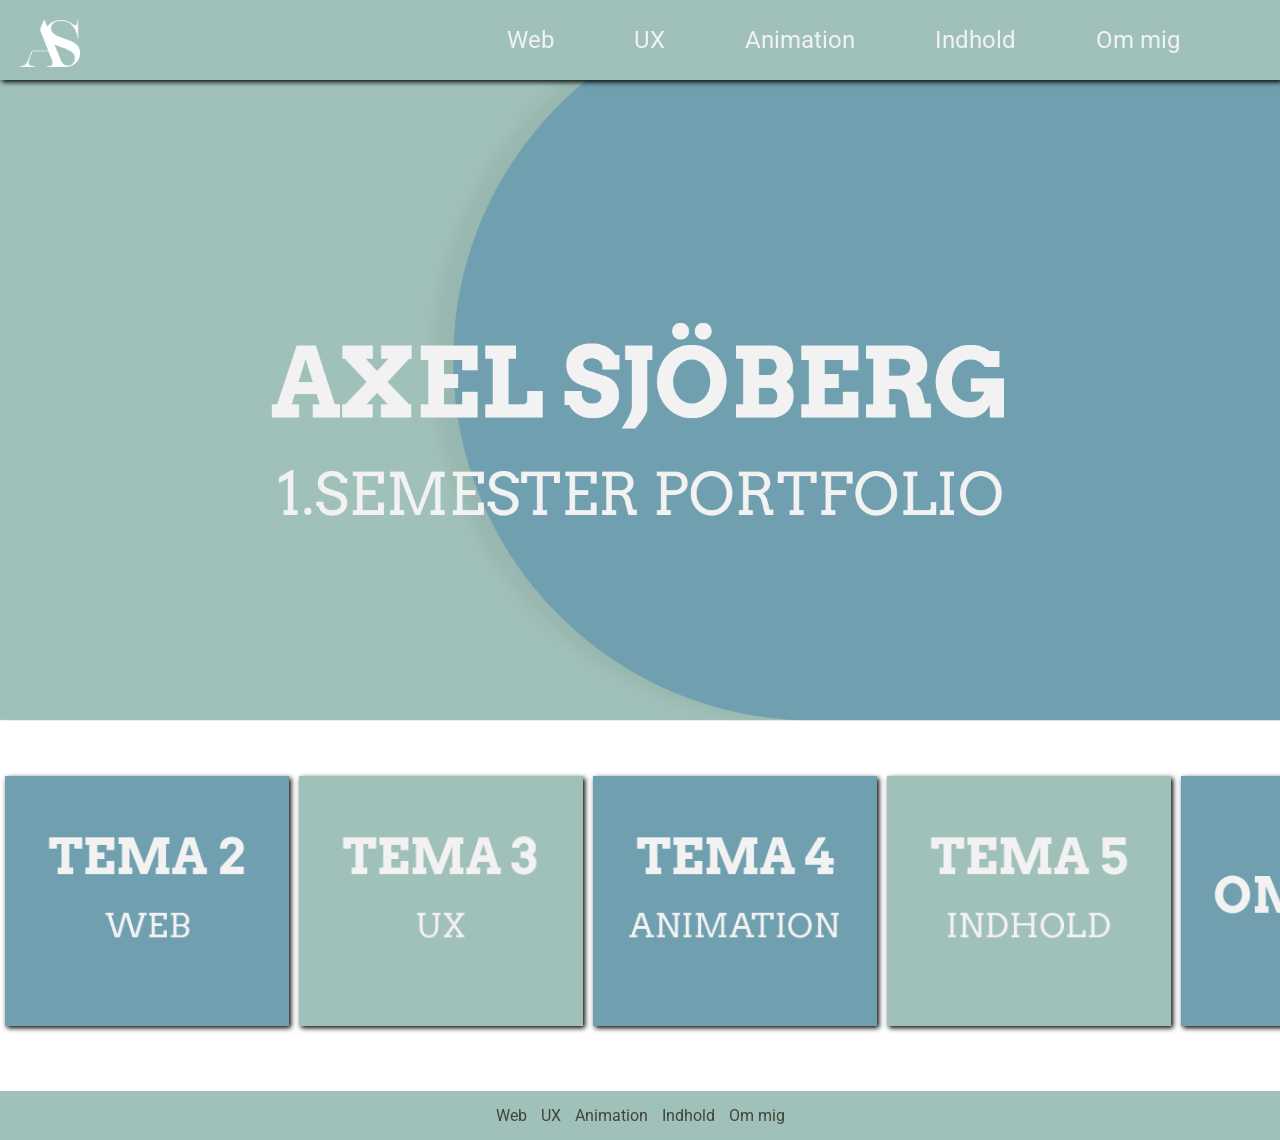
<file: index.html>
<!DOCTYPE html>
<html lang="da">

<head>
    <meta charset="UTF-8">
    <meta name="viewport" content="width=device-width, initial-scale=1.0">
    <title>Forside</title>
    <link rel="icon" type="image/x-icon" href="logo/Logo_hvid.png">
    <link rel="stylesheet" href="style.css">
    <link rel="stylesheet" href="main.css">
    <link rel="preconnect" href="https://fonts.googleapis.com">
    <link rel="preconnect" href="https://fonts.gstatic.com" crossorigin>
    <link
        href="https://fonts.googleapis.com/css2?family=Arvo:ital,wght@0,400;0,700;1,400;1,700&family=Roboto:ital,wght@0,100;0,300;0,400;0,500;0,700;0,900;1,100;1,300;1,400;1,500;1,700;1,900&display=swap"
        rel="stylesheet">
</head>

<body>
    <!-- Menuen -->
    <header>
        <a href="forside.html"><img src="logo/Logo_hvid.png" alt="logo" class="logo"></a>
        <nav>
            <ul class="menu">
                <li><a href="02_web.html">Web</a></li>
                <li><a href="03_ux.html">UX</a></li>
                <li><a href="04_animation.html">Animation</a></li>
                <li><a href="05_indhold.html">Indhold</a></li>
                <li><a href="om_mig.html">Om mig</a></li>

            </ul>
            <div class="burger">
                <div class="line"></div>
                <div class="line"></div>
                <div class="line"></div>
            </div>
        </nav>
    </header>

    <!-- Hero-image -->

    <div class="hero-image">
        <img src="billeder/forside_header_billede.webp" alt="hero image">
    </div>


    <!-- Grid sektion -->


    <div class="grid_5col">
        <div class="column">
            <a href="02_web.html">
                <img src="billeder/Tema2_billede.webp" alt="tema2">

            </a>
        </div>
        <div class="column">
            <a href="03_ux.html">
                <img src="billeder/Tema3_billede.webp" alt="tema3">
            </a>
        </div>
        <div class="column">
            <a href="04_animation.html">
                <img src="billeder/Tema4_billede.webp" alt="tema4">
            </a>
        </div>
        <div class="column">
            <a href="05_indhold.html">
                <img src="billeder/Tema5_billede.webp" alt="tema5">
            </a>
        </div>
        <div class="column">
            <a href="om_mig.html">
                <img src="billeder/Tema_om-mig.webp" alt="om mig">
            </a>
        </div>
    </div>

    <!-- Footer -->

    <footer>
        <div class="footer_menu">
            <a href="02_web.html">Web</a>
            <a href="03_ux.html">UX</a>
            <a href="04_animation.html">Animation</a>
            <a href="05_indhold.html">Indhold</a>
            <a href="om_mig.html">Om mig</a>
        </div>


    </footer>

    <script src="script.js"></script>
</body>

</html>
</file>
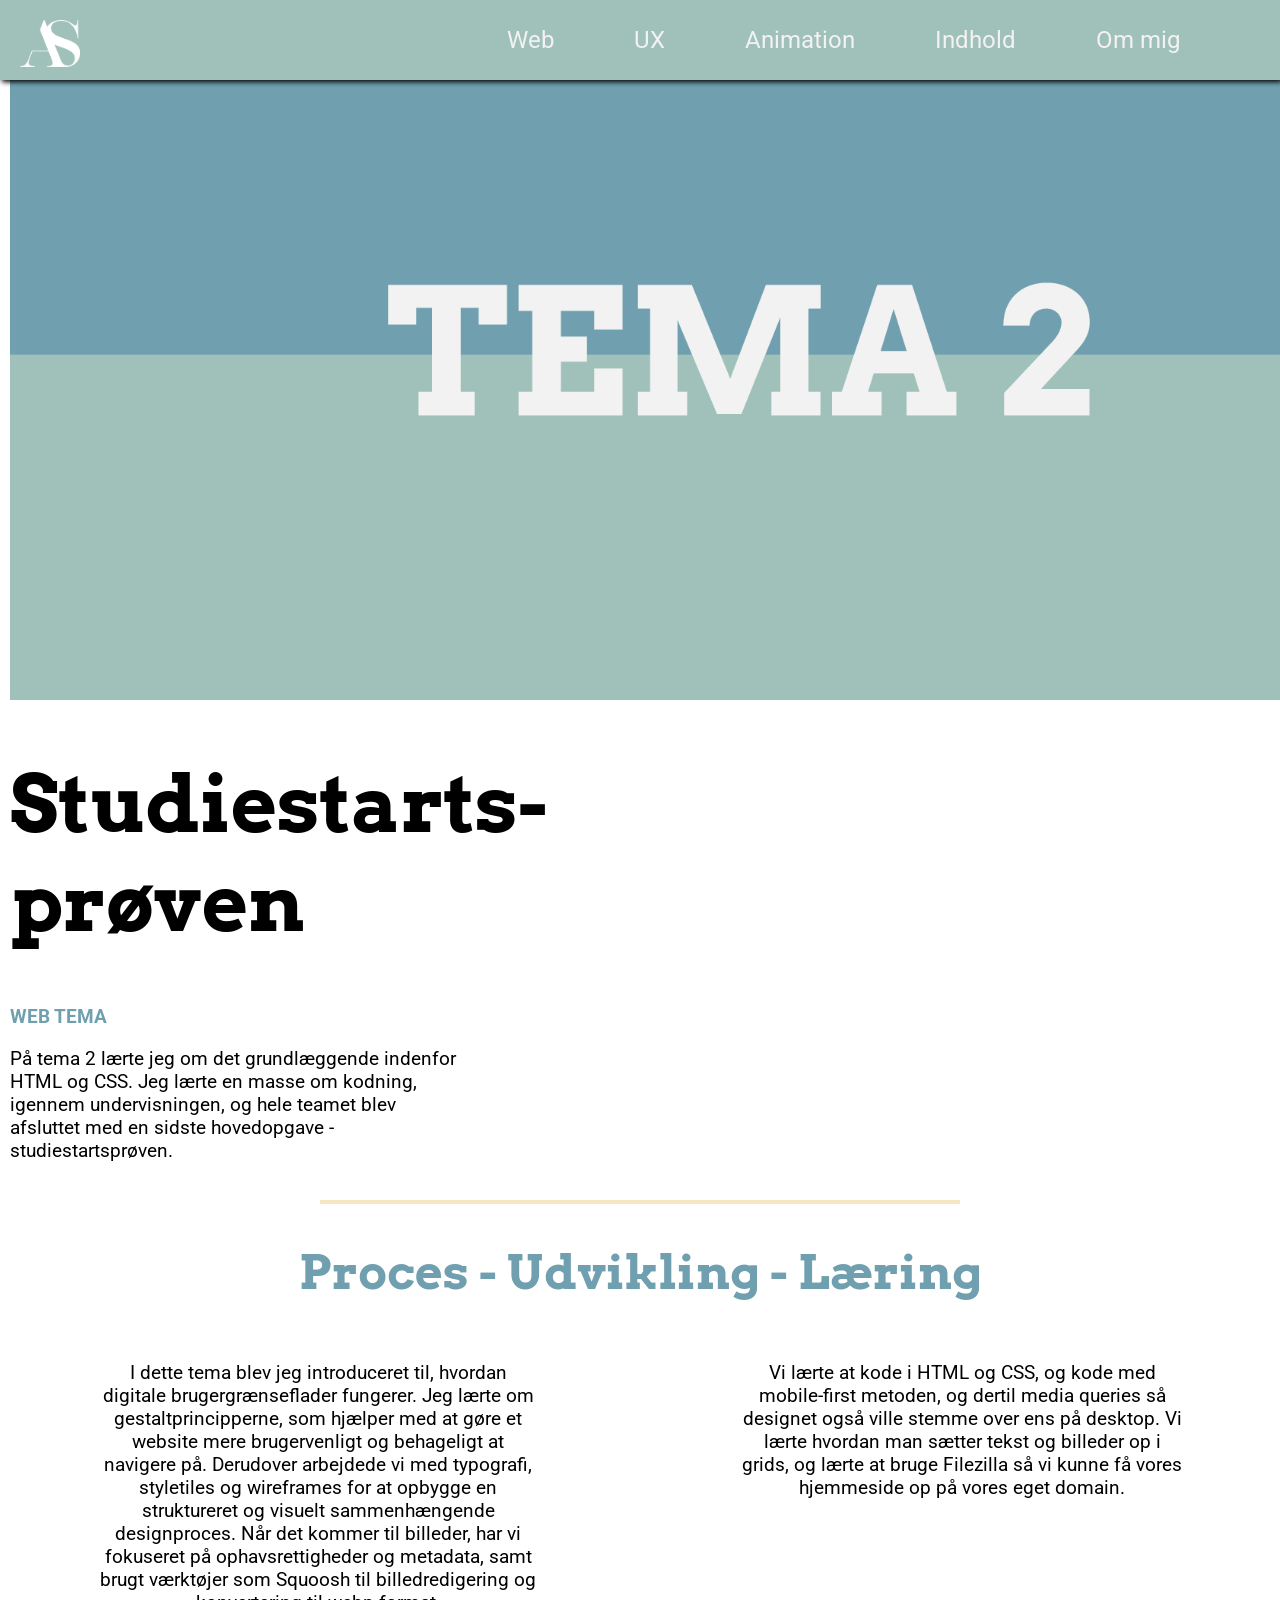
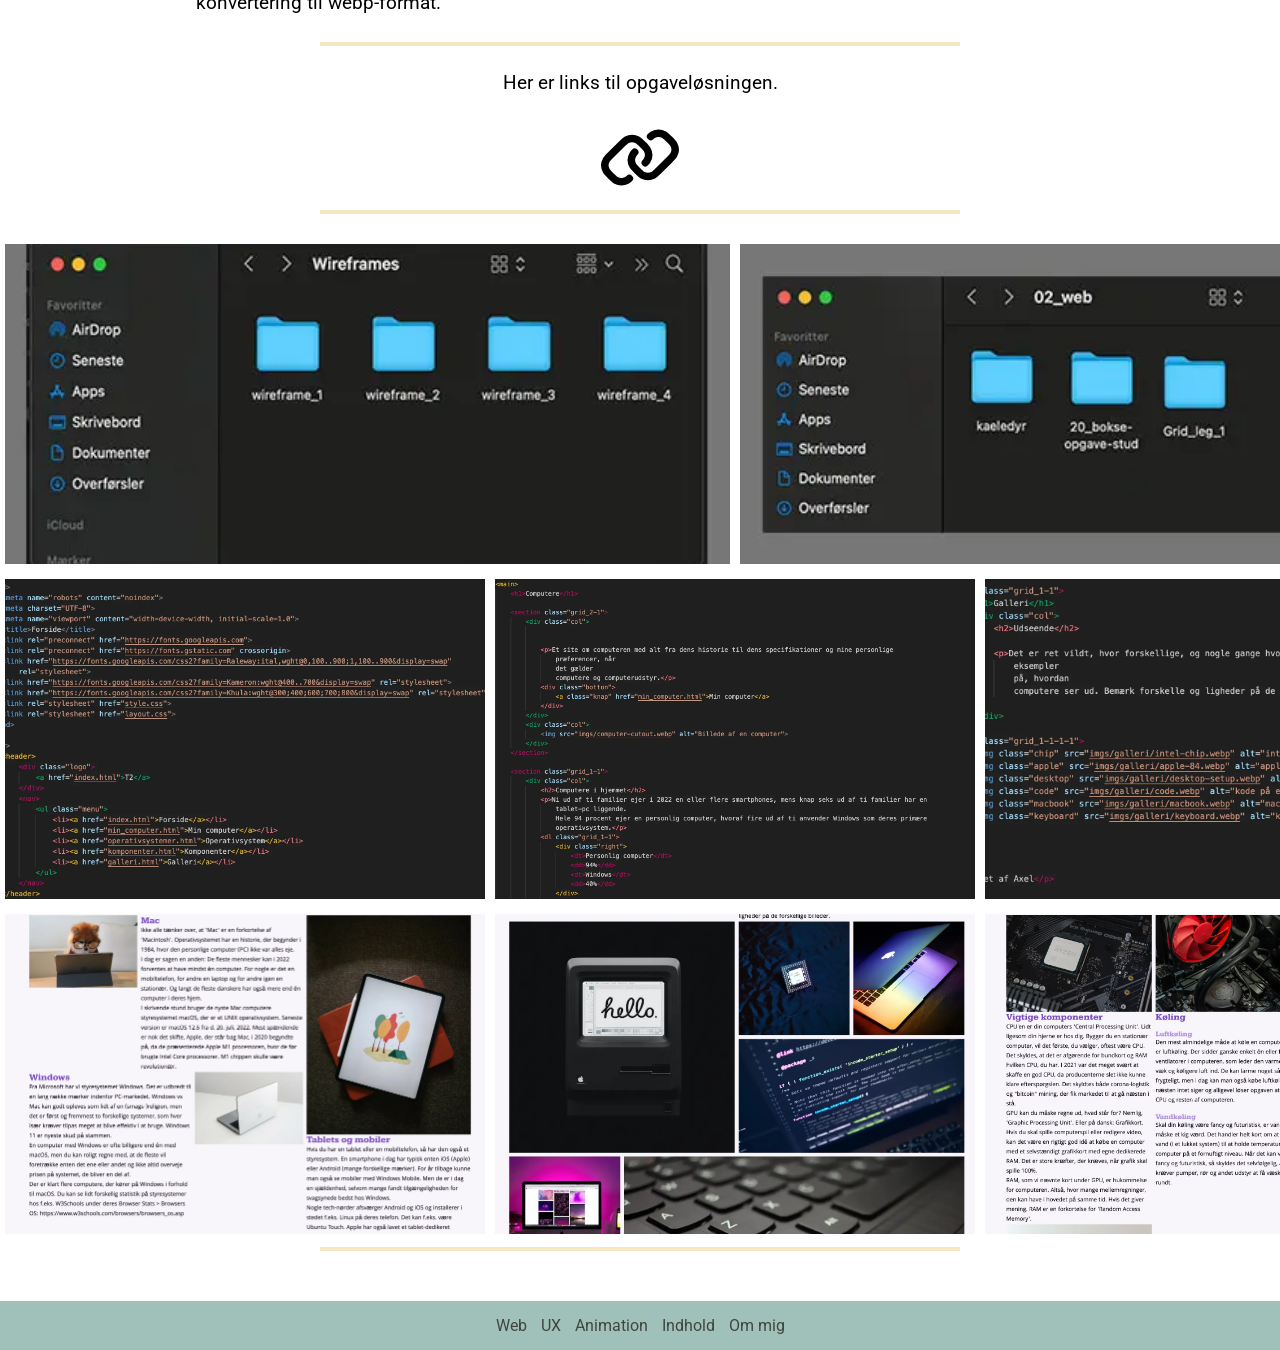
<file: 02_web.html>
<!DOCTYPE html>
<html lang="da">

<head>
    <meta charset="UTF-8">
    <meta name="viewport" content="width=device-width, initial-scale=1.0">
    <title>Web</title>
    <link rel="icon" type="image/x-icon" href="logo/Logo_hvid.png">
    <link rel="stylesheet" href="style.css">
    <link rel="stylesheet" href="main.css">
    <link rel="preconnect" href="https://fonts.googleapis.com">
    <link rel="preconnect" href="https://fonts.gstatic.com" crossorigin>
    <link
        href="https://fonts.googleapis.com/css2?family=Arvo:ital,wght@0,400;0,700;1,400;1,700&family=Roboto:ital,wght@0,100;0,300;0,400;0,500;0,700;0,900;1,100;1,300;1,400;1,500;1,700;1,900&display=swap"
        rel="stylesheet">
</head>

<body>

    <!-- Menuen -->
    <header>
        <a href="forside.html"><img src="logo/Logo_hvid.png" alt="logo" class="logo"></a>
        <nav>
            <ul class="menu">
                <li><a href="02_web.html">Web</a></li>
                <li><a href="03_ux.html">UX</a></li>
                <li><a href="04_animation.html">Animation</a></li>
                <li><a href="05_indhold.html">Indhold</a></li>
                <li><a href="om_mig.html">Om mig</a></li>

            </ul>
            <div class="burger">
                <div class="line"></div>
                <div class="line"></div>
                <div class="line"></div>
            </div>
        </nav>
    </header>



    <div class="sektion_1">
        <img src="billeder/tema_2_header_billede.webp" alt="billede top">

        <h1>Studiestarts-<br>prøven</h1>
        <div class="tema_text">
            <p>WEB TEMA</p>
        </div>
        <p class="top_text">På tema 2 lærte jeg om det grundlæggende indenfor HTML og CSS.
            Jeg lærte en masse om kodning, igennem undervisningen, og hele teamet blev afsluttet med en sidste
            hovedopgave - studiestartsprøven.
        </p>
    </div>

    <hr>

    <h2>Proces - Udvikling - Læring</h2>

    <div class="text_2col">
        <p>I dette tema blev jeg introduceret til, hvordan digitale brugergrænseflader fungerer. Jeg lærte om
            gestaltprincipperne, som hjælper med at gøre et website mere brugervenligt og behageligt at navigere på.
            Derudover arbejdede vi med typografi, styletiles og wireframes for at opbygge en struktureret og visuelt
            sammenhængende designproces.

            Når det kommer til billeder, har vi fokuseret på ophavsrettigheder og metadata, samt brugt værktøjer som
            Squoosh til billedredigering og konvertering til webp-format.
        </p>


        <p>Vi lærte at kode i HTML og CSS, og kode med mobile-first metoden, og dertil media queries så designet også
            ville stemme over ens på desktop.
            Vi lærte hvordan man sætter tekst og billeder op i grids, og lærte at bruge Filezilla så vi kunne få vores
            hjemmeside op på vores eget domain.</p>

    </div>
    <hr>
    <div class="link_text">
        <p>Her er links til opgaveløsningen.</p>
    </div>
    <div class="link_web_02">
        <a href="https://axelsjoberg.dk/kea/02_web/website/">
            <img src="ikoner/link.svg" alt="link ikon"></a>
    </div>
    <hr>
    <div class="grid_2col">
        <div class="column">
            <img src="billeder/02_web_process_billede_1.webp" alt="process billede">

        </div>
        <div class="column">
            <img src="billeder/02_web_process_billede_2.webp" alt="process billede">

        </div>

    </div>

    <div class="grid_3col">
        <div class="column">
            <img src="billeder/02_web_udvikling_billede_1.webp" alt="Udviklingsbillede">
        </div>
        <div class="column">
            <img src="billeder/02_web_udvikling_billede_2.webp" alt="dviklingsbillede">
        </div>
        <div class="column">
            <img src="billeder/02_web_udvikling_billede_3.webp" alt="dviklingsbillede">
        </div>
    </div>

    <div class="grid_3col">
        <div class="column">
            <img src="billeder/web_losningsbillede_1.webp" alt="løsningsbillede">

        </div>
        <div class="column">
            <img src="billeder/web_losningsbillede_2.webp" alt="løsningsbillede">

        </div>
        <div class="column">
            <img src="billeder/web_losningsbillede_3.webp" alt="løsningsbillede">

        </div>
    </div>
    <hr>




    <!-- Footer -->

    <footer>
        <div class="footer_menu">
            <a href="02_web.html">Web</a>
            <a href="03_ux.html">UX</a>
            <a href="04_animation.html">Animation</a>
            <a href="05_indhold.html">Indhold</a>
            <a href="om_mig.html">Om mig</a>
        </div>


    </footer>

    <script src="script.js"></script>

</body>

</html>
</file>
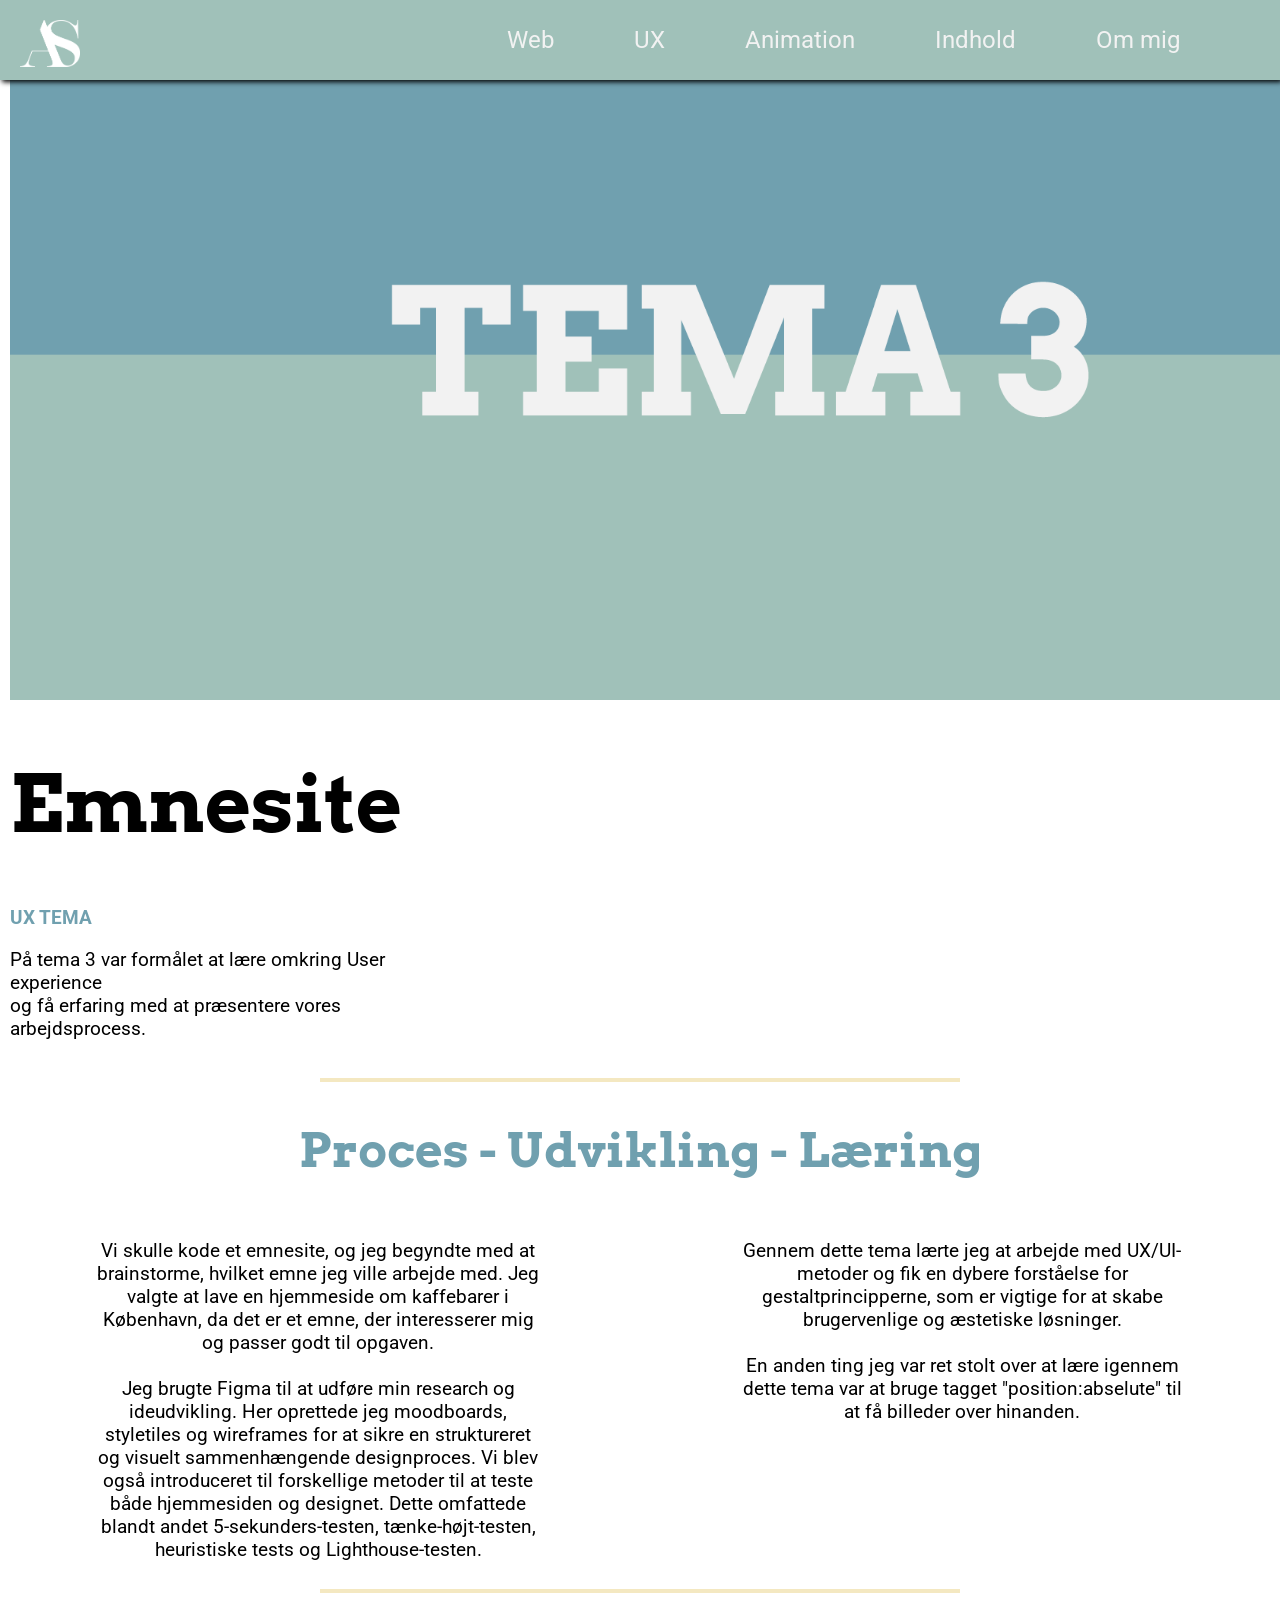
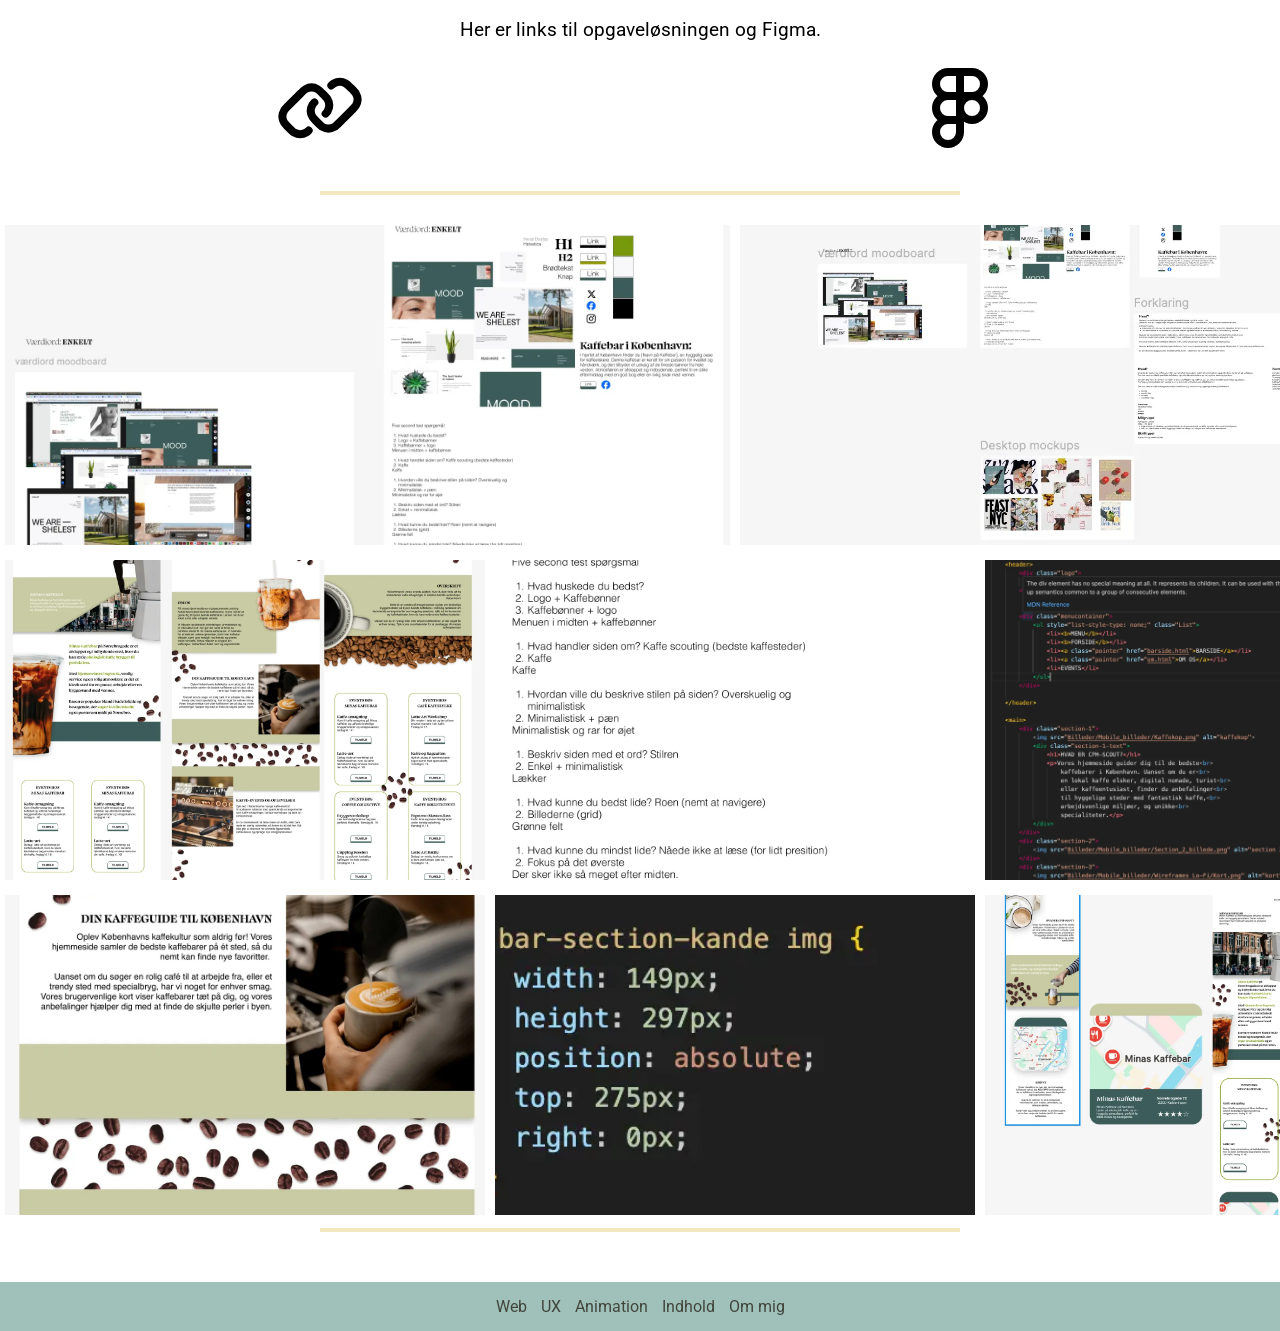
<file: 03_ux.html>
<!DOCTYPE html>
<html lang="da">

<head>
    <meta charset="UTF-8">
    <meta name="viewport" content="width=device-width, initial-scale=1.0">
    <title>UX</title>
    <link rel="icon" type="image/x-icon" href="logo/Logo_hvid.png">
    <link rel="stylesheet" href="style.css">
    <link rel="stylesheet" href="main.css">
    <link rel="preconnect" href="https://fonts.googleapis.com">
    <link rel="preconnect" href="https://fonts.gstatic.com" crossorigin>
    <link
        href="https://fonts.googleapis.com/css2?family=Arvo:ital,wght@0,400;0,700;1,400;1,700&family=Roboto:ital,wght@0,100;0,300;0,400;0,500;0,700;0,900;1,100;1,300;1,400;1,500;1,700;1,900&display=swap"
        rel="stylesheet">
</head>

<body>

    <!-- Menuen -->
    <header>
        <a href="forside.html"><img src="logo/Logo_hvid.png" alt="logo" class="logo"></a>
        <nav>
            <ul class="menu">
                <li><a href="02_web.html">Web</a></li>
                <li><a href="03_ux.html">UX</a></li>
                <li><a href="04_animation.html">Animation</a></li>
                <li><a href="05_indhold.html">Indhold</a></li>
                <li><a href="om_mig.html">Om mig</a></li>

            </ul>
            <div class="burger">
                <div class="line"></div>
                <div class="line"></div>
                <div class="line"></div>
            </div>
        </nav>
    </header>
    <div class="sektion_1">
        <img src="billeder/tema_3_header_billede.webp" alt="billede top">

        <h1>Emnesite</h1>
        <div class="tema_text">
            <p>UX TEMA</p>
        </div>
        <p class="top_text">På tema 3 var formålet at lære omkring User experience <br>og få erfaring med at præsentere
            vores arbejdsprocess.
        </p>
    </div>

    <hr>

    <h2>Proces - Udvikling - Læring</h2>

    <div class="text_2col">
        <p> Vi skulle kode et emnesite, og jeg begyndte med at brainstorme, hvilket emne jeg ville arbejde med.
            Jeg valgte at lave en hjemmeside om kaffebarer i København, da det er et emne, der interesserer mig og
            passer godt til opgaven. <br><br>

            Jeg brugte Figma til at udføre min research og ideudvikling. Her oprettede jeg moodboards, styletiles og
            wireframes for at sikre en struktureret og visuelt sammenhængende designproces.
            Vi blev også introduceret til forskellige metoder til at teste både hjemmesiden og designet. Dette omfattede
            blandt andet 5-sekunders-testen, tænke-højt-testen, heuristiske tests og Lighthouse-testen.
        </p>


        <p>Gennem dette tema lærte jeg at arbejde med UX/UI-metoder og fik en dybere forståelse for gestaltprincipperne,
            som er vigtige for at skabe brugervenlige og æstetiske løsninger. <br><br>
            En anden ting jeg var ret stolt over at lære igennem dette tema var at bruge tagget "position:abselute" til
            at få billeder over hinanden. </p>

    </div>
    <hr>
    <div class="link_text">
        <p>Her er links til opgaveløsningen og Figma.</p>
    </div>
    <div class="tema_link_web">
        <a href="https://axelsjoberg.dk/kea/Emnesite/Website/barside.html">
            <img src="ikoner/link.svg" alt="link ikon"></a>

        <a
            href="https://www.figma.com/design/kqZomrH6kJOPz8OmmG53eM/Wireframe-til-emneside?node-id=38-668&t=khf2r4UsR4naQpTm-1">
            <img src="ikoner/figma.svg" alt="figma ikon"></a>

    </div>

    <hr>
    <div class="grid_2col">

        <div class="column">
            <img src="billeder/03_ux_process_billede_2.webp" alt="process billede">

        </div>
        <div class="column">
            <img src="billeder/03_ux_process_billede_1.webp" alt="process billede">

        </div>
    </div>

    <div class="grid_3col">
        <div class="column">
            <img src="billeder/03_ux_udvikling_billede_1.webp" alt="Udviklingsbillede">
        </div>
        <div class="column">
            <img src="billeder/03_ux_udvikling_billede_2.webp" alt="dviklingsbillede">
        </div>
        <div class="column">
            <img src="billeder/03_ux_udvikling_billede_3.webp" alt="dviklingsbillede">
        </div>
    </div>

    <div class="grid_3col">
        <div class="column">
            <img src="billeder/03_ux_losning_billede_1.webp" alt="løsningsbillede">

        </div>
        <div class="column">
            <img src="billeder/03_ux_losning_billede_2.webp" alt="løsningsbillede">

        </div>
        <div class="column">
            <img src="billeder/03_ux_losning_billede_3.webp" alt="løsningsbillede">

        </div>
    </div>
    <hr>




    <!-- Footer -->

    <footer>
        <div class="footer_menu">
            <a href="02_web.html">Web</a>
            <a href="03_ux.html">UX</a>
            <a href="04_animation.html">Animation</a>
            <a href="05_indhold.html">Indhold</a>
            <a href="om_mig.html">Om mig</a>
        </div>


    </footer>

    <script src="script.js"></script>

</body>

</html>
</file>
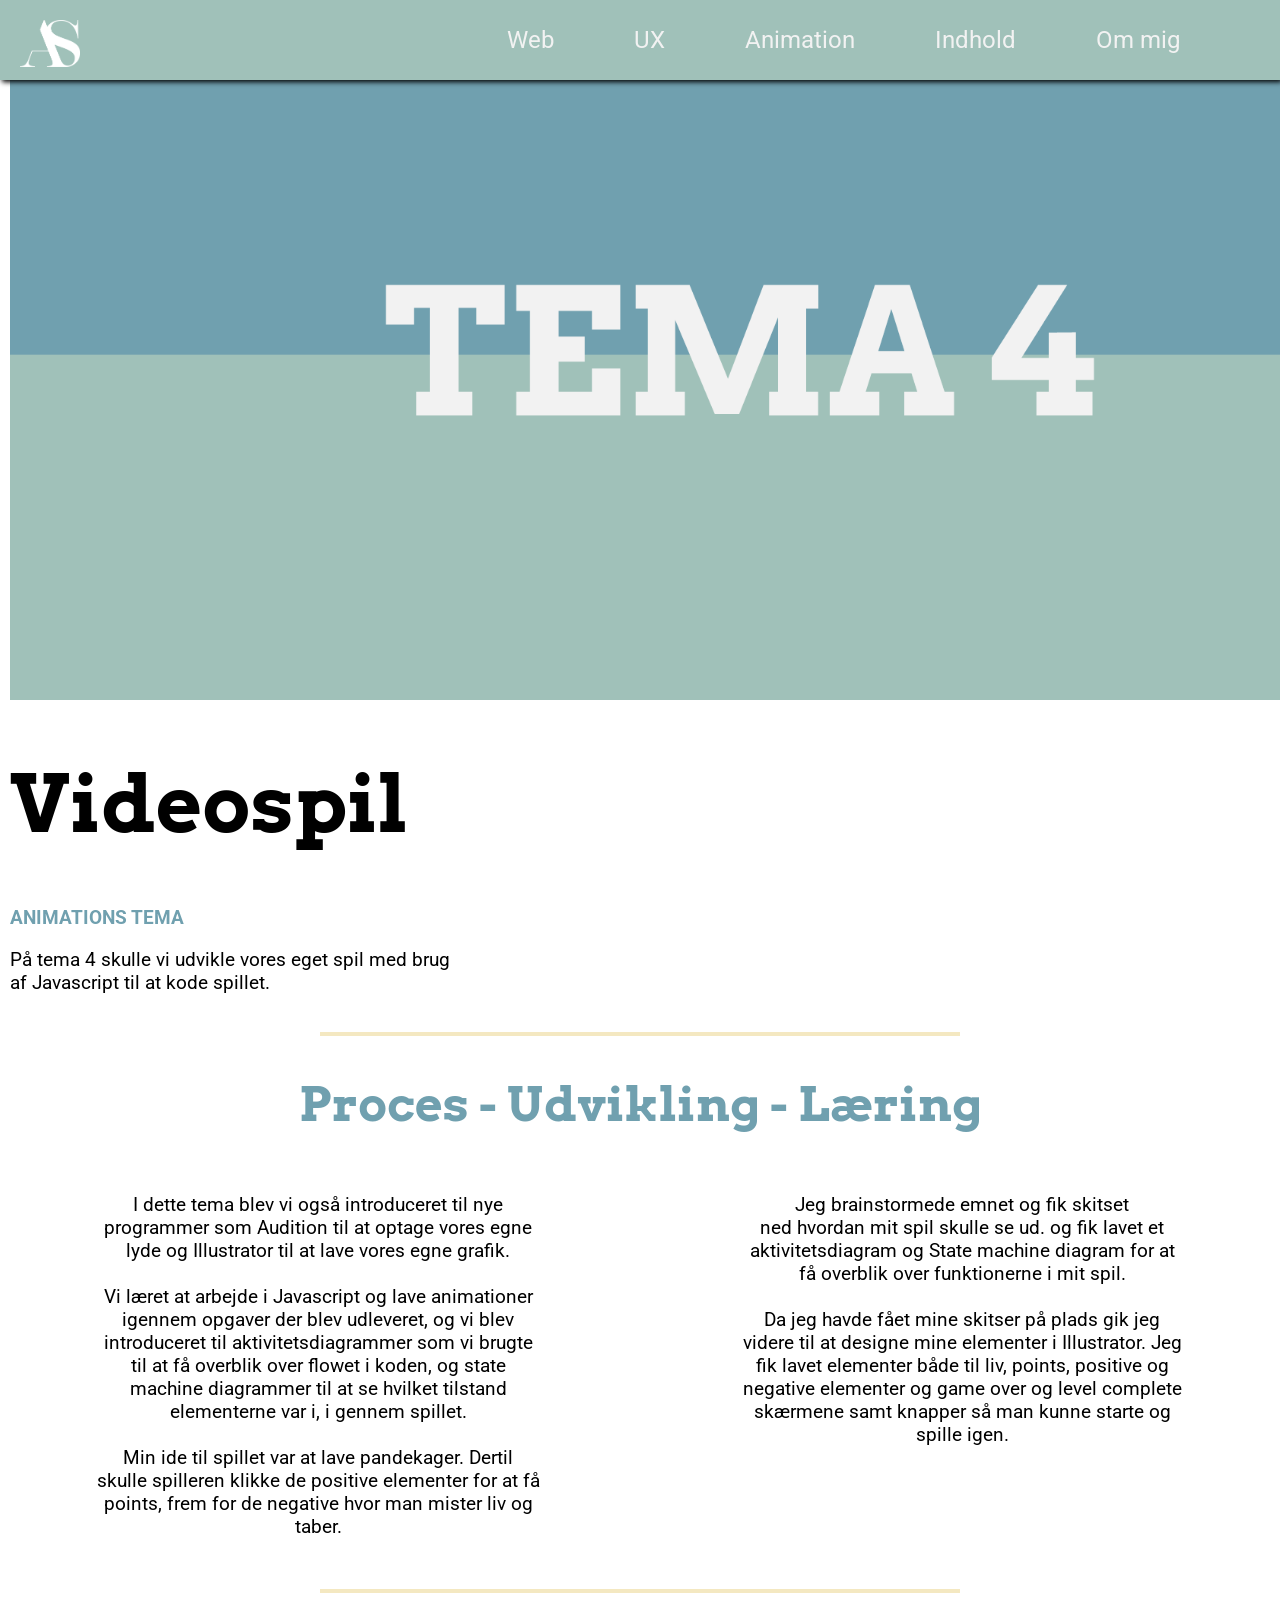
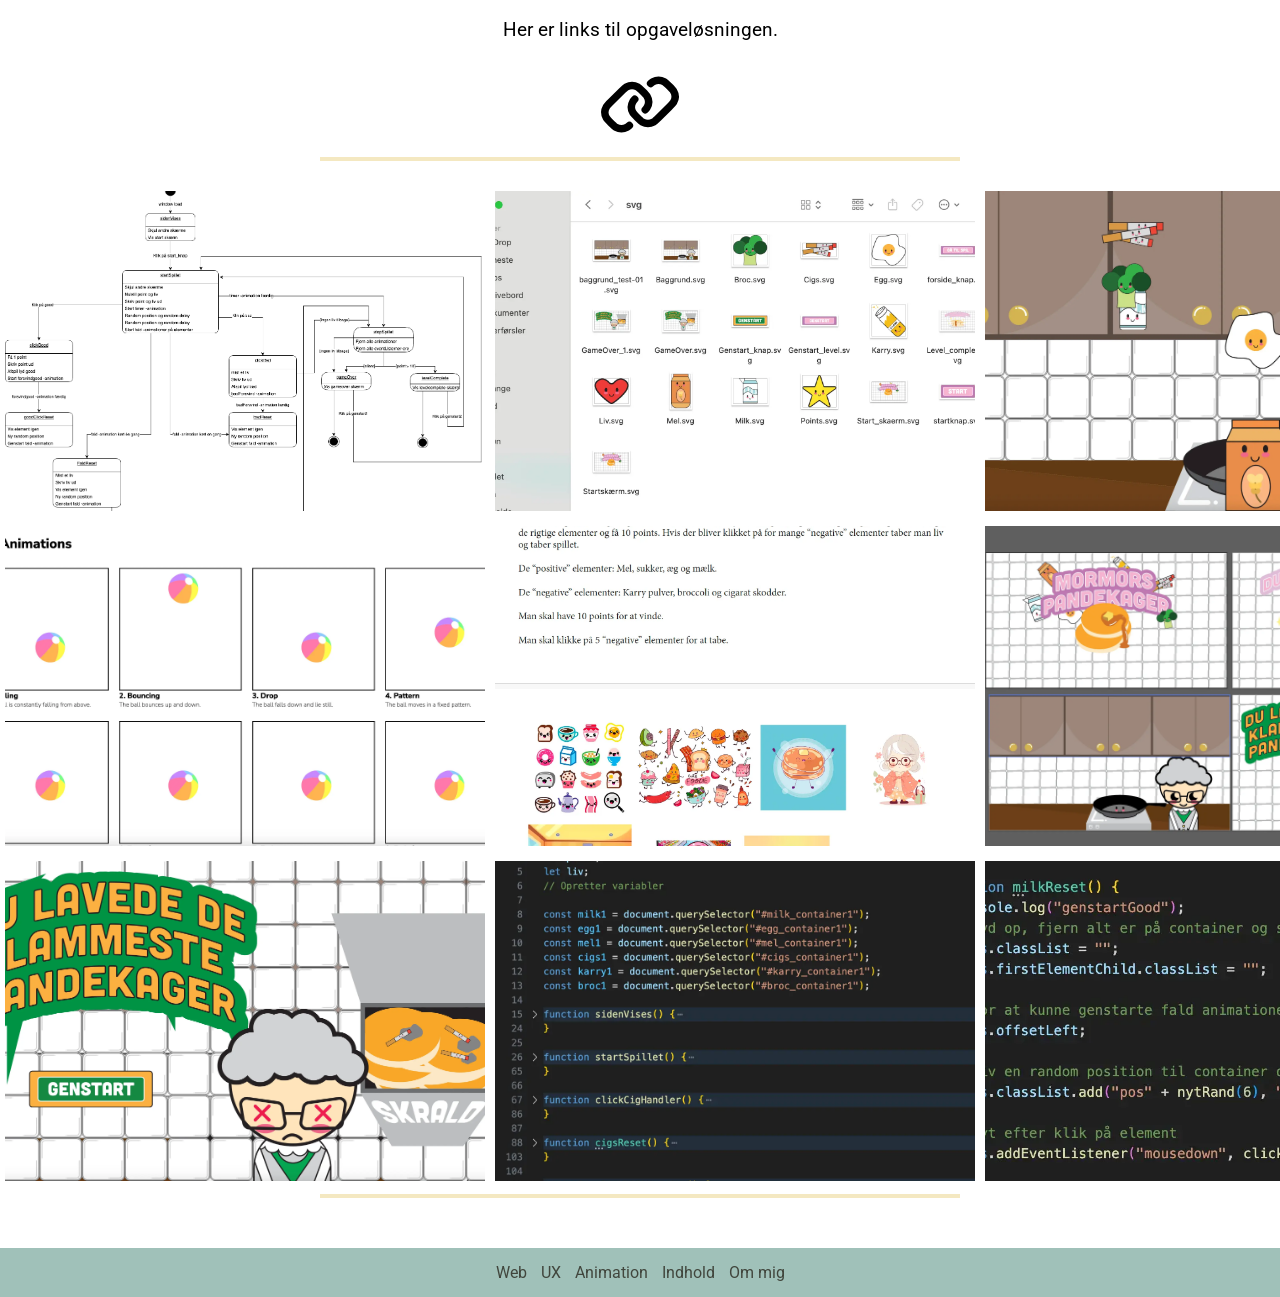
<file: 04_animation.html>
<!DOCTYPE html>
<html lang="da">

<head>
    <meta charset="UTF-8">
    <meta name="viewport" content="width=device-width, initial-scale=1.0">
    <title>Animation</title>
    <link rel="icon" type="image/x-icon" href="logo/Logo_hvid.png">
    <link rel="stylesheet" href="style.css">
    <link rel="stylesheet" href="main.css">
    <link rel="preconnect" href="https://fonts.googleapis.com">
    <link rel="preconnect" href="https://fonts.gstatic.com" crossorigin>
    <link
        href="https://fonts.googleapis.com/css2?family=Arvo:ital,wght@0,400;0,700;1,400;1,700&family=Roboto:ital,wght@0,100;0,300;0,400;0,500;0,700;0,900;1,100;1,300;1,400;1,500;1,700;1,900&display=swap"
        rel="stylesheet">
</head>

<body>

    <!-- Menuen -->
    <header>
        <a href="forside.html"><img src="logo/Logo_hvid.png" alt="logo" class="logo"></a>
        <nav>
            <ul class="menu">
                <li><a href="02_web.html">Web</a></li>
                <li><a href="03_ux.html">UX</a></li>
                <li><a href="04_animation.html">Animation</a></li>
                <li><a href="05_indhold.html">Indhold</a></li>
                <li><a href="om_mig.html">Om mig</a></li>

            </ul>
            <div class="burger">
                <div class="line"></div>
                <div class="line"></div>
                <div class="line"></div>
            </div>
        </nav>
    </header>
    <div class="sektion_1">
        <img src="billeder/tema_4_header_billede.webp" alt="billede top">

        <h1>Videospil</h1>
        <div class="tema_text">
            <p>ANIMATIONS TEMA</p>
        </div>
        <p class="top_text">På tema 4 skulle vi udvikle vores eget spil med brug af Javascript til at kode spillet.
        </p>
    </div>

    <hr>

    <h2>Proces - Udvikling - Læring</h2>

    <div class="text_2col">
        <p> I dette tema blev vi også introduceret til nye programmer som Audition til at optage vores egne lyde og
            Illustrator til at lave vores egne grafik. <br><br>
            Vi læret at arbejde i Javascript og lave animationer igennem opgaver der blev udleveret, og
            vi blev introduceret til aktivitetsdiagrammer som vi brugte til at få overblik over flowet i koden, og state
            machine diagrammer til at se hvilket tilstand elementerne var i, i gennem spillet.
            <br><br>
            Min ide til spillet var at lave pandekager.
            Dertil skulle spilleren klikke de positive elementer for at få points, frem for de negative hvor man mister
            liv og taber.
            <br><br>


        </p>


        <p>Jeg brainstormede emnet og fik skitset <br>ned hvordan mit spil skulle se ud. og fik lavet et
            aktivitetsdiagram og State machine diagram for at få overblik over funktionerne i mit spil.
            <br><br>
            Da jeg havde fået mine skitser på plads gik jeg videre til at designe mine elementer i Illustrator.
            Jeg fik lavet elementer både til liv, points, positive og negative elementer og game over og level complete
            skærmene samt knapper så man kunne starte og spille igen.

        </p>

    </div>
    <hr>
    <div class="link_text">
        <p>Her er links til opgaveløsningen.</p>
    </div>
    <div class="link_web_02">
        <a href="https://axelsjoberg.dk/kea/02_web/website/">
            <img src="ikoner/link.svg" alt="link ikon"></a>
    </div>
    <hr>
    <div class="grid_3col">

        <div class="column">
            <img src="billeder/04_animation_processbillede_1.png" alt="process billede">

        </div>
        <div class="column">
            <img src="billeder/04_animation_processbillede_2.webp" alt="process billede">

        </div>
        <div class="column">
            <img src="billeder/04_animation_processbillede_3.webp" alt="process billede">

        </div>
    </div>

    <div class="grid_3col">
        <div class="column">
            <img src="billeder/04_animation_udviklingsbillede_1.webp" alt="Udviklingsbillede">
        </div>
        <div class="column">
            <img src="billeder/04_animation_udviklingsbillede_2.webp" alt="dviklingsbillede">
        </div>
        <div class="column">
            <img src="billeder/04_animation_udviklingsbillede_3.webp" alt="dviklingsbillede">
        </div>
    </div>

    <div class="grid_3col">
        <div class="column">
            <img src="billeder/04_animation_losning_billede_1.webp" alt="løsningsbillede">

        </div>
        <div class="column">
            <img src="billeder/04_animation_losning_billede_2.webp" alt="løsningsbillede">

        </div>
        <div class="column">
            <img src="billeder/04_animation_losning_billede_3.webp" alt="løsningsbillede">

        </div>
    </div>
    <hr>




    <!-- Footer -->

    <footer>
        <div class="footer_menu">
            <a href="02_web.html">Web</a>
            <a href="03_ux.html">UX</a>
            <a href="04_animation.html">Animation</a>
            <a href="05_indhold.html">Indhold</a>
            <a href="om_mig.html">Om mig</a>
        </div>


    </footer>

    <script src="script.js"></script>

</body>

</html>
</file>
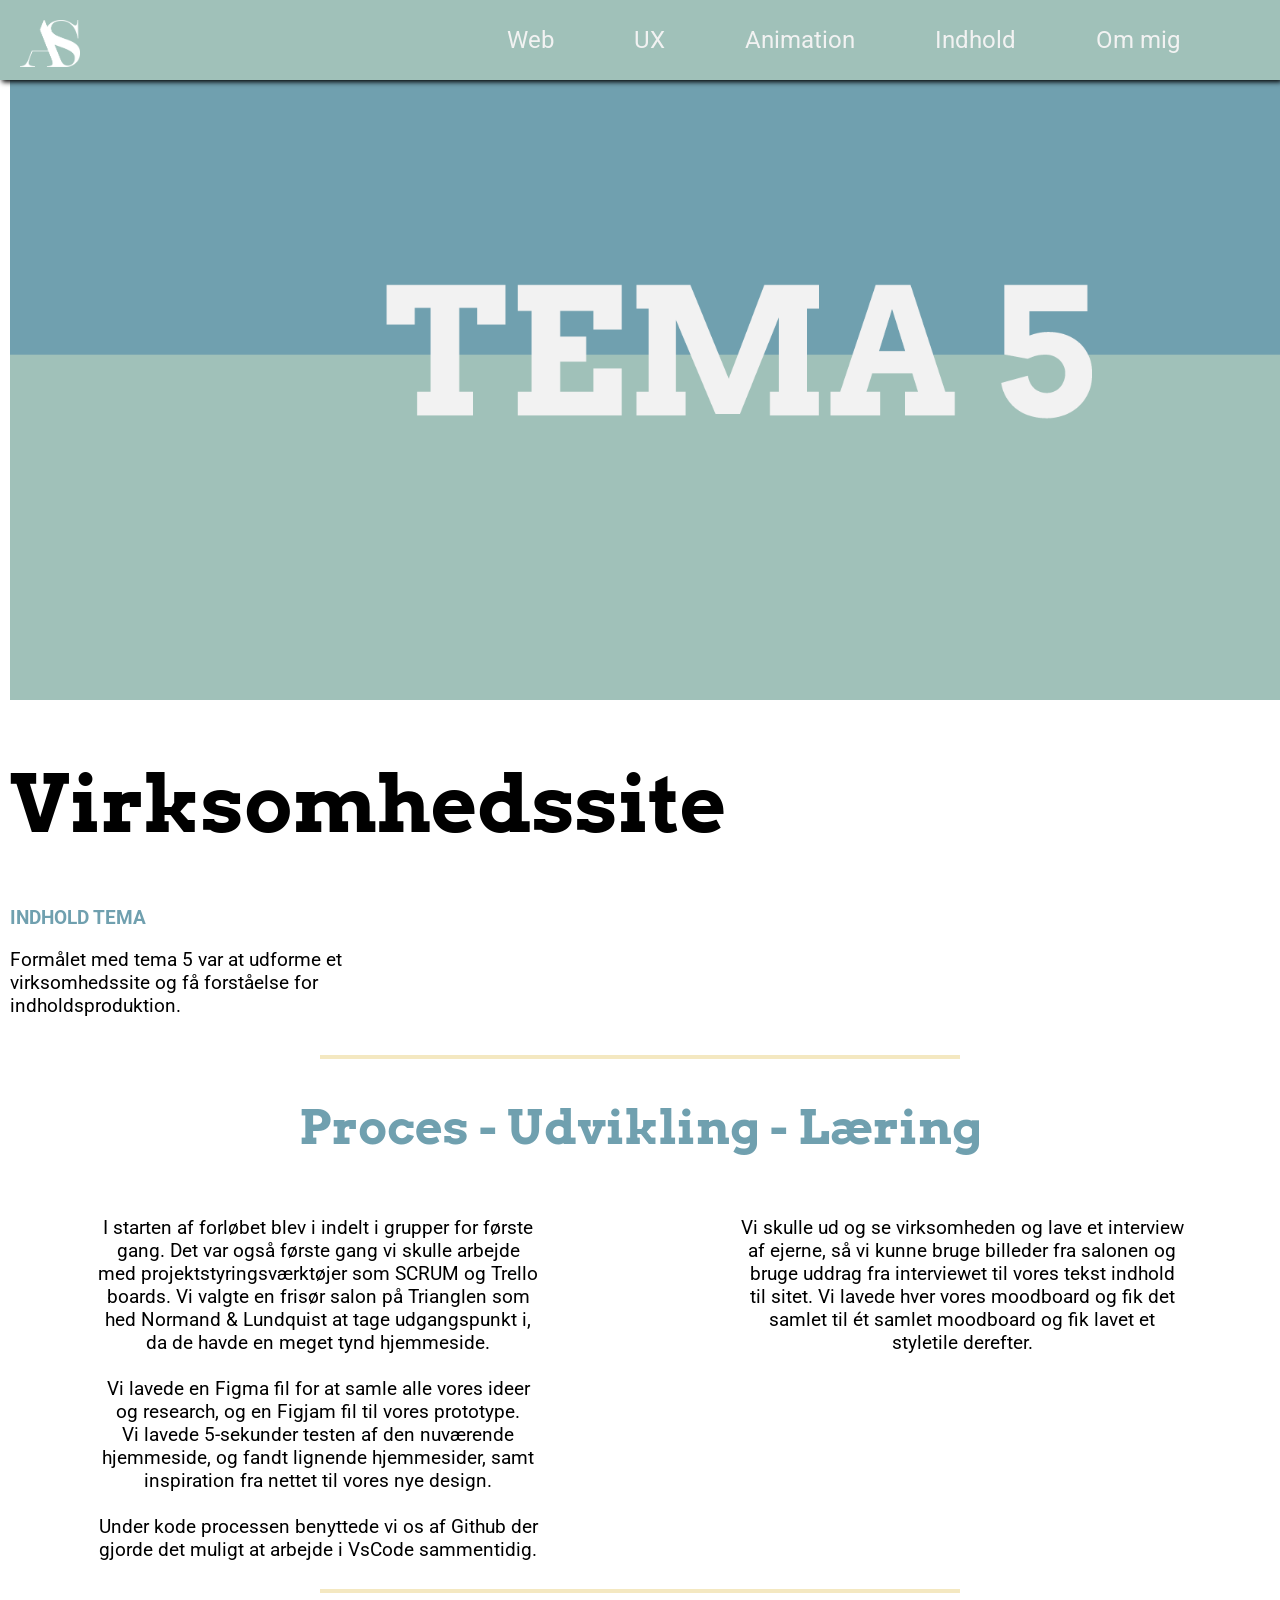
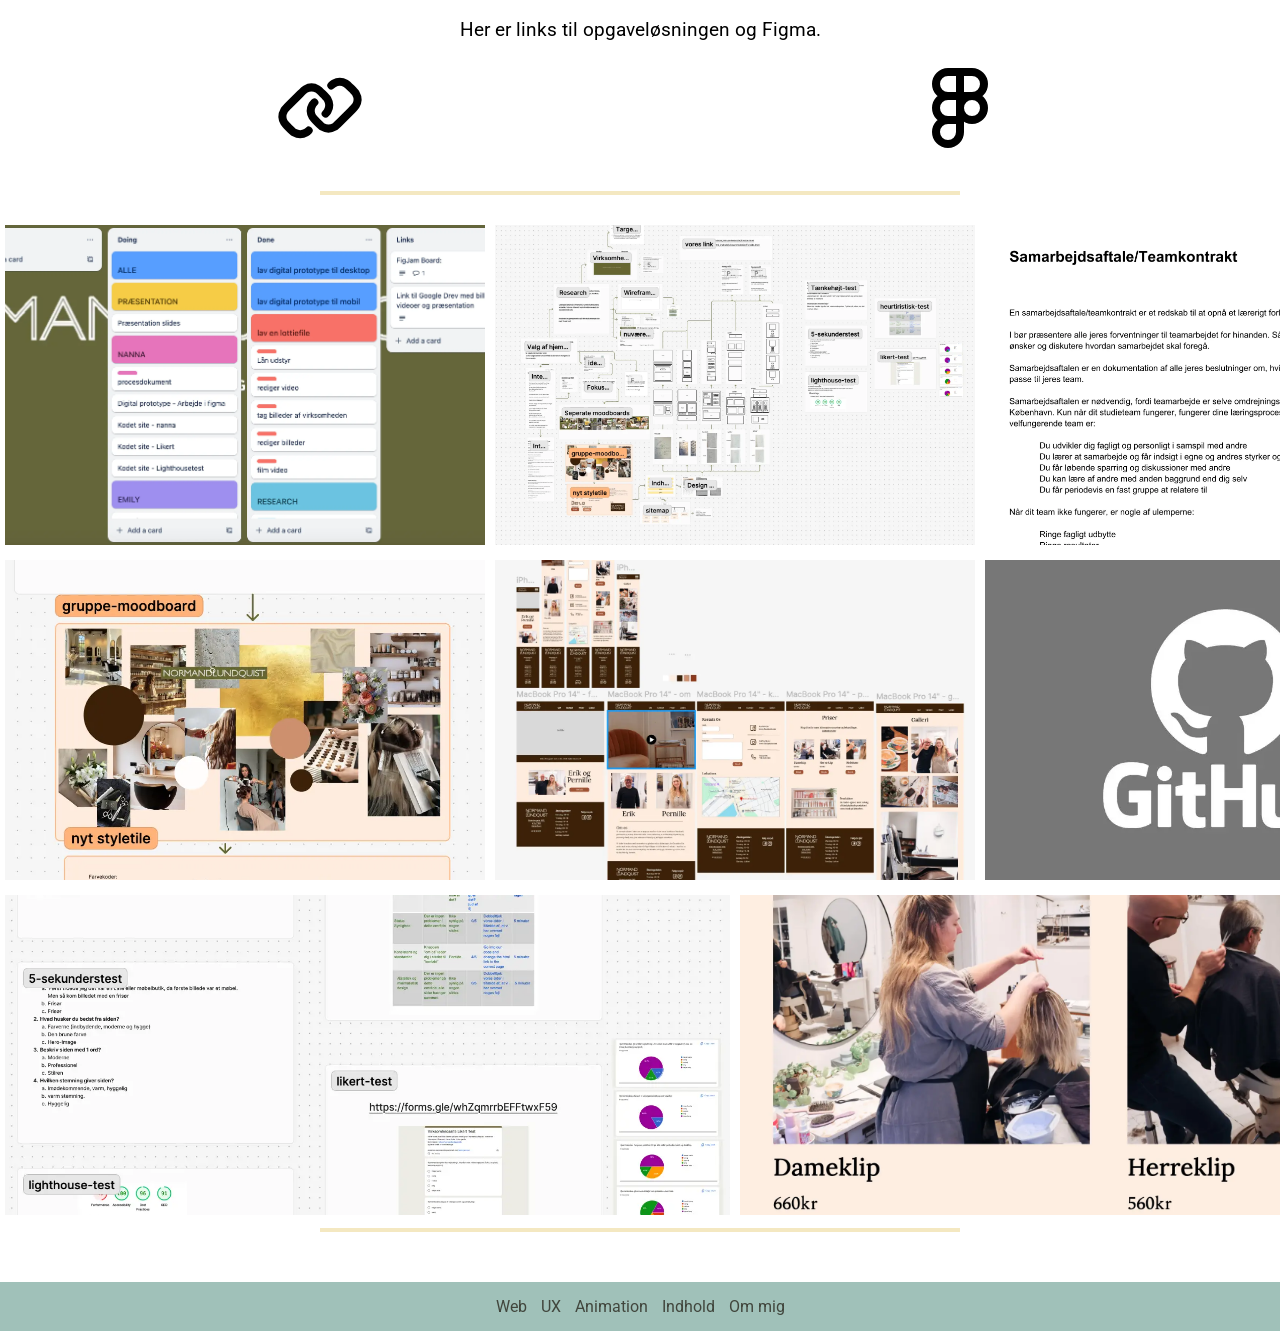
<file: 05_indhold.html>
<!DOCTYPE html>
<html lang="da">

<head>
    <meta charset="UTF-8">
    <meta name="viewport" content="width=device-width, initial-scale=1.0">
    <title>Indhold</title>
    <link rel="icon" type="image/x-icon" href="logo/Logo_hvid.png">
    <link rel="stylesheet" href="style.css">
    <link rel="stylesheet" href="main.css">
    <link rel="preconnect" href="https://fonts.googleapis.com">
    <link rel="preconnect" href="https://fonts.gstatic.com" crossorigin>
    <link
        href="https://fonts.googleapis.com/css2?family=Arvo:ital,wght@0,400;0,700;1,400;1,700&family=Roboto:ital,wght@0,100;0,300;0,400;0,500;0,700;0,900;1,100;1,300;1,400;1,500;1,700;1,900&display=swap"
        rel="stylesheet">
</head>

<body>

    <!-- Menuen -->
    <header>
        <a href="forside.html"><img src="logo/Logo_hvid.png" alt="logo" class="logo"></a>
        <nav>
            <ul class="menu">
                <li><a href="02_web.html">Web</a></li>
                <li><a href="03_ux.html">UX</a></li>
                <li><a href="04_animation.html">Animation</a></li>
                <li><a href="05_indhold.html">Indhold</a></li>
                <li><a href="om_mig.html">Om mig</a></li>

            </ul>
            <div class="burger">
                <div class="line"></div>
                <div class="line"></div>
                <div class="line"></div>
            </div>
        </nav>
    </header>
    <div class="sektion_1">
        <img src="billeder/tema_5_header_billede.webp" alt="billede top">

        <h1>Virksomhedssite</h1>
        <div class="tema_text">
            <p>INDHOLD TEMA</p>
        </div>
        <p class="top_text">Formålet med tema 5 var at udforme et virksomhedssite og få forståelse for
            indholdsproduktion.
        </p>
    </div>

    <hr>

    <h2>Proces - Udvikling - Læring</h2>

    <div class="text_2col">
        <p> I starten af forløbet blev i indelt i grupper for første gang.
            Det var også første gang vi skulle arbejde med projektstyringsværktøjer som SCRUM og Trello boards.
            Vi valgte en frisør salon på Trianglen som hed Normand & Lundquist at tage udgangspunkt i, da de havde en
            meget tynd hjemmeside. <br>
            <br>
            Vi lavede en Figma fil for at samle alle vores ideer og research, og en Figjam fil til vores prototype. <br>

            Vi lavede 5-sekunder testen af den nuværende hjemmeside, og fandt lignende hjemmesider, samt inspiration fra
            nettet til vores nye design. <br><br>
            Under kode processen benyttede vi os af Github der gjorde det muligt at arbejde i VsCode sammentidig. <br>

        </p>
        <p>
            Vi skulle ud og se virksomheden og lave et interview af ejerne, så vi kunne bruge billeder fra salonen og
            bruge
            uddrag fra interviewet til vores tekst indhold til sitet.
            Vi lavede hver vores moodboard og fik det samlet til ét samlet moodboard og fik lavet et styletile derefter.

        </p>

    </div>
    <hr>
    <div class="link_text">
        <p>Her er links til opgaveløsningen og Figma.</p>
    </div>
    <div class="tema_link_web">
        <a href="https://axelsjoberg.dk/kea/05_indhold/virksomhedssite/viksomhedssite/forside.html ">
            <img src="ikoner/link.svg" alt="link ikon"></a>

        <a
            href="https://www.figma.com/board/ejsfo33JGcSRw9qMDPxzuo/Virksomhedssite?node-id=15-143&t=WIXRdcy7A25oLTt5-0">
            <img src="ikoner/figma.svg" alt="figma ikon"></a>

    </div>
    <hr>
    <div class="grid_3col">

        <div class="column">
            <img src="billeder/05_indhold_proces_billede_1.webp" alt="process billede">

        </div>
        <div class="column">
            <img src="billeder/05_indhold_proces_billede_2.webp" alt="process billede">

        </div>
        <div class="column">
            <img src="billeder/05_indhold_proces_billede_3.webp" alt="process billede">

        </div>
    </div>

    <div class="grid_3col">
        <div class="column">
            <img src="billeder/05_indhold_udvikling_billede_1.webp" alt="Udviklingsbillede">
        </div>
        <div class="column">
            <img src="billeder/05_indhold_udvikling_billede_2.webp" alt="dviklingsbillede">
        </div>
        <div class="column">
            <img src="billeder/05_indhold_udvikling_billede_3.webp" alt="dviklingsbillede">
        </div>
    </div>

    <div class="grid_2col">

        <div class="column">
            <img src="billeder/05_indhold_losning_billede_1.webp" alt="løsningsbillede">

        </div>
        <div class="column">
            <img src="billeder/05_indhold_losning_billede_2.webp" alt="løsningsbillede">

        </div>
    </div>
    <hr>




    <!-- Footer -->

    <footer>
        <div class="footer_menu">
            <a href="02_web.html">Web</a>
            <a href="03_ux.html">UX</a>
            <a href="04_animation.html">Animation</a>
            <a href="05_indhold.html">Indhold</a>
            <a href="om_mig.html">Om mig</a>
        </div>


    </footer>

    <script src="script.js"></script>

</body>

</html>
</file>
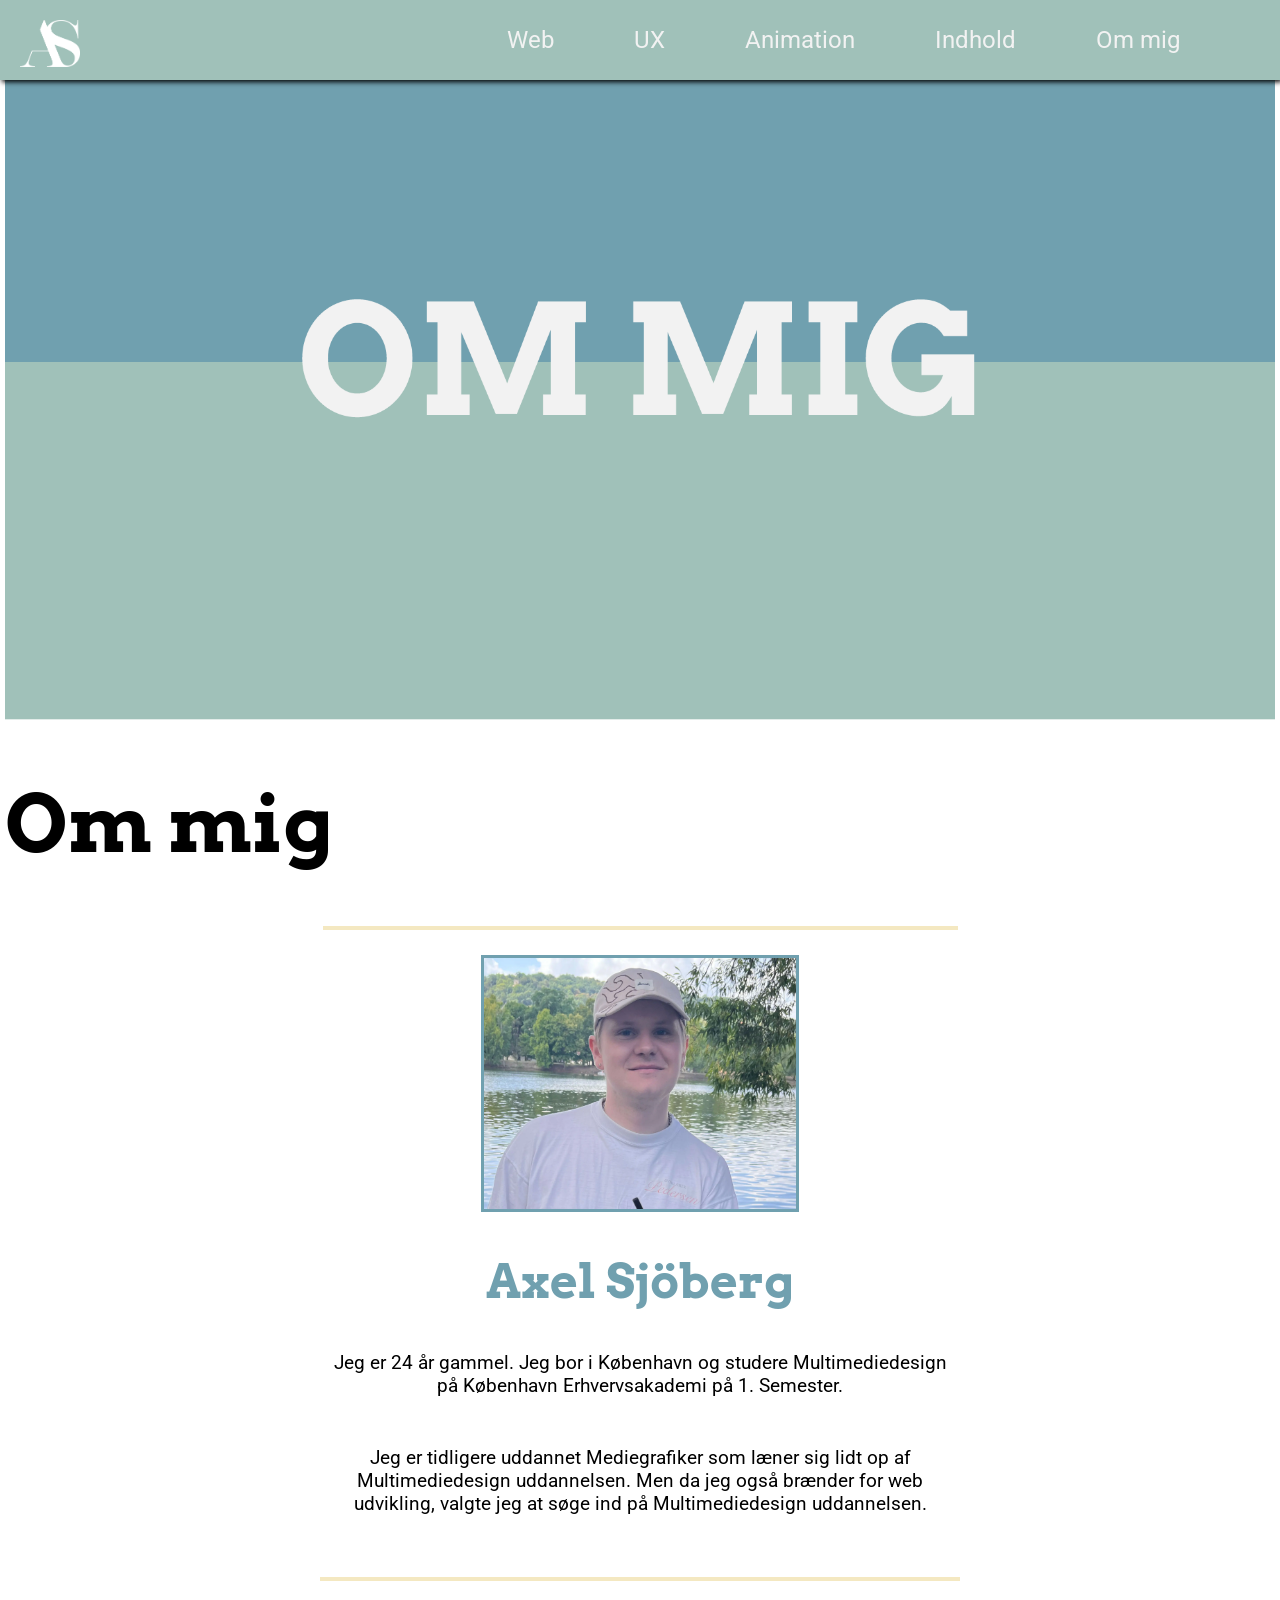
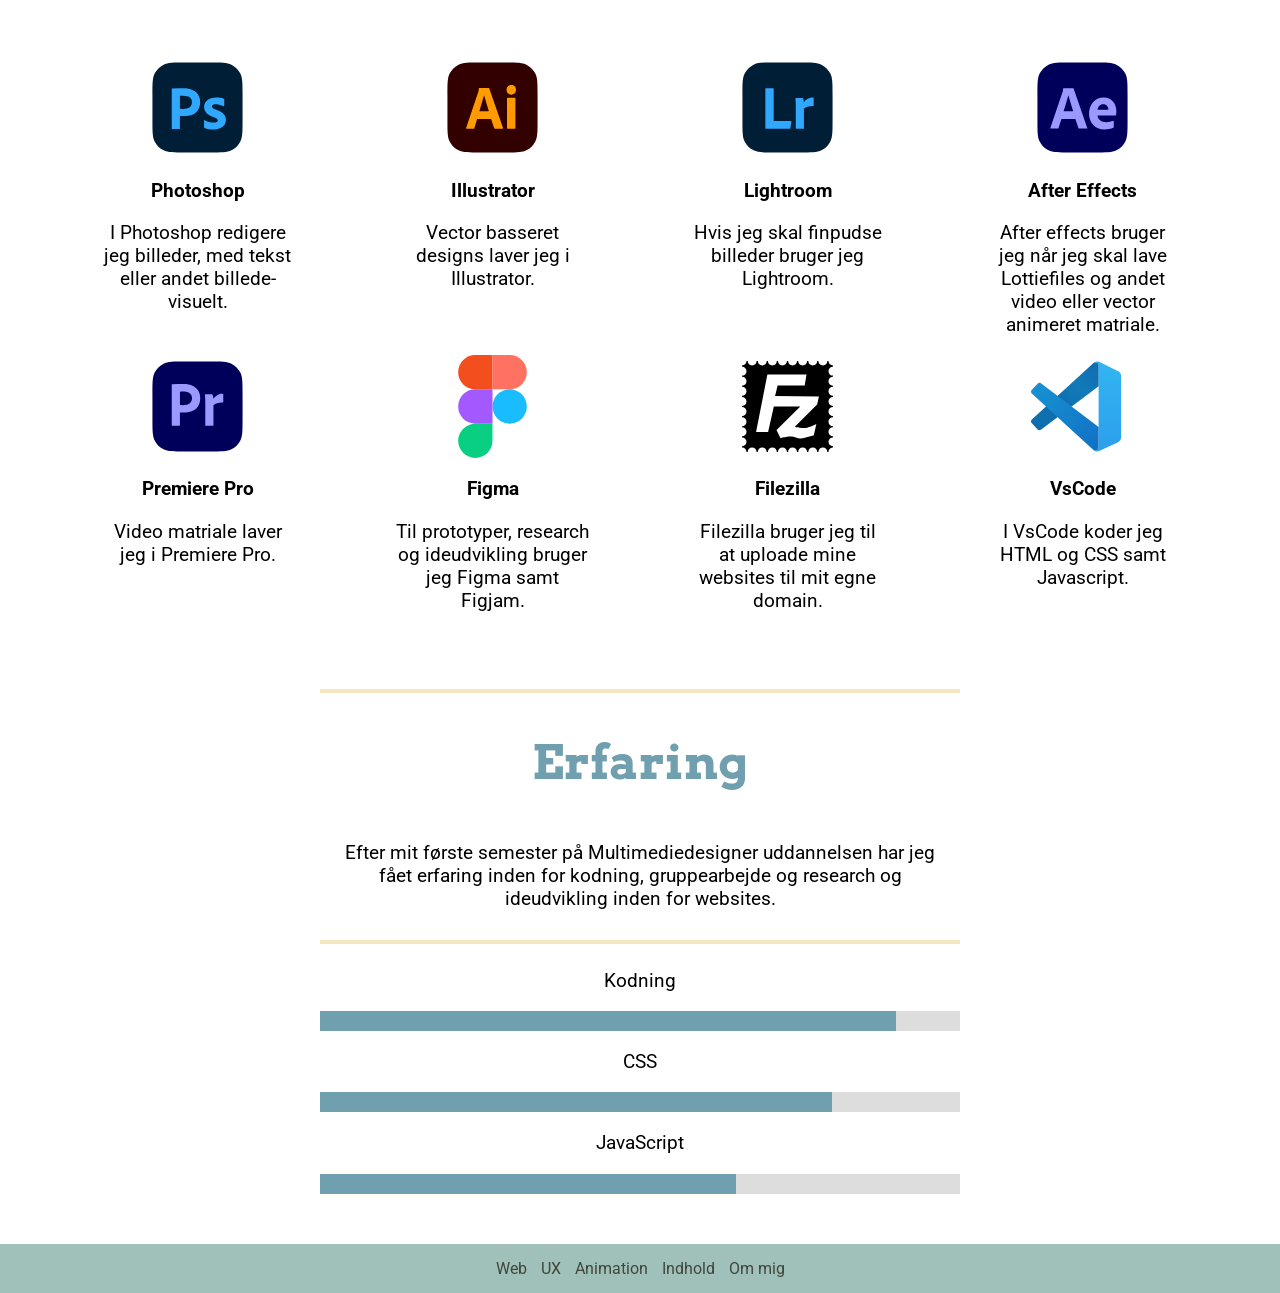
<file: om_mig.html>
<!DOCTYPE html>
<html lang="da">

<head>
    <meta charset="UTF-8">
    <meta name="viewport" content="width=device-width, initial-scale=1.0">
    <title>Indhold</title>
    <link rel="icon" type="image/x-icon" href="logo/Logo_hvid.png">
    <link rel="stylesheet" href="style.css">
    <link rel="stylesheet" href="main.css">
    <link rel="preconnect" href="https://fonts.googleapis.com">
    <link rel="preconnect" href="https://fonts.gstatic.com" crossorigin>
    <link
        href="https://fonts.googleapis.com/css2?family=Arvo:ital,wght@0,400;0,700;1,400;1,700&family=Roboto:ital,wght@0,100;0,300;0,400;0,500;0,700;0,900;1,100;1,300;1,400;1,500;1,700;1,900&display=swap"
        rel="stylesheet">
</head>

<body>

    <!-- Menuen -->
    <header>
        <a href="forside.html"><img src="logo/Logo_hvid.png" alt="logo" class="logo"></a>
        <nav>
            <ul class="menu">
                <li><a href="02_web.html">Web</a></li>
                <li><a href="03_ux.html">UX</a></li>
                <li><a href="04_animation.html">Animation</a></li>
                <li><a href="05_indhold.html">Indhold</a></li>
                <li><a href="om_mig.html">Om mig</a></li>

            </ul>
            <div class="burger">
                <div class="line"></div>
                <div class="line"></div>
                <div class="line"></div>
            </div>
        </nav>
    </header>


    <div class="top_sektion">
        <div class="top_billede">
            <img src="billeder/om-mig_header_billede.webp" alt="header billede">
        </div>
        <div class="top_text">
            <h1>Om mig</h1>
            <hr>
            <div class="selvport">
                <img src="billeder/om-mig_selvport.webp" alt="selvportræt">
            </div>
            <h2>Axel Sjöberg</h2>
            <p>Jeg er 24 år gammel. Jeg bor i København og studere Multimediedesign på København Erhvervsakademi på 1.
                Semester.</p>

            <p>Jeg er tidligere uddannet Mediegrafiker som læner sig lidt op af Multimediedesign uddannelsen.

                Men da jeg også brænder for web udvikling, valgte jeg at søge ind på Multimediedesign uddannelsen.
            </p>
        </div>
    </div>
    <hr>


    <div class="program_oversigt">

        <div class="liste_photoshop">
            <img src="ikoner/photoshop_ikon.svg" alt="photoshop">
            <p class="program_text">Photoshop</p>
            <p>I Photoshop redigere jeg billeder, med tekst eller andet billede-visuelt. </p>
        </div>
        <div class="liste_illustrator">
            <img src="ikoner/illustrator_ikon.svg" alt="illustrator">
            <p class="program_text">Illustrator</p>
            <p>Vector basseret designs laver jeg i Illustrator.</p>
        </div>
        <div class="liste_lightroom">
            <img src="ikoner/lightroom_ikon.svg" alt="lightroom">
            <p class="program_text">Lightroom</p>
            <p>Hvis jeg skal finpudse billeder bruger jeg Lightroom.</p>
        </div>
        <div class="liste_aftereffects">
            <img src="ikoner/after-effects_ikon.svg" alt="after effects">
            <p class="program_text">After Effects</p>
            <p>After effects bruger jeg når jeg skal lave Lottiefiles og andet video eller vector animeret matriale.</p>
        </div>
        <div class="liste_premierepro">
            <img src="ikoner/premiere-pro.svg" alt="premiere pro">
            <p class="program_text">Premiere Pro</p>
            <p>Video matriale laver jeg i Premiere Pro.</p>
        </div>
        <div class="liste_figma">
            <img src="ikoner/figma_farve.svg" alt="figma">
            <p class="program_text">Figma</p>
            <p>Til prototyper, research og ideudvikling bruger jeg Figma samt Figjam. </p>
        </div>
        <div class="liste_filezilla">
            <img src="ikoner/filezilla.svg" alt="filezilla">
            <p class="program_text">Filezilla</p>
            <p>Filezilla bruger jeg til at uploade mine websites til mit egne domain.</p>
        </div>
        <div class="liste_vscode">
            <img src="ikoner/vscode.svg" alt="vscode">
            <p class="program_text">VsCode</p>
            <p>I VsCode koder jeg HTML og CSS samt Javascript.</p>
        </div>
    </div>

    <div class="top_text">
        <hr>
        <h2>Erfaring</h2>
        <p>Efter mit første semester på Multimediedesigner uddannelsen har jeg fået erfaring inden for kodning,
            gruppearbejde og research og ideudvikling inden for websites.</p>
    </div>
    <hr>
    <div class="erfaring_bar">
        <p>Kodning</p>
        <div class="container">
            <div class="skills html"></div>
        </div>

        <p>CSS</p>
        <div class="container">
            <div class="skills css"></div>
        </div>

        <p>JavaScript</p>
        <div class="container">
            <div class="skills js"></div>
        </div>

    </div>
    <!-- Footer -->

    <footer>
        <div class="footer_menu">
            <a href="02_web.html">Web</a>
            <a href="03_ux.html">UX</a>
            <a href="04_animation.html">Animation</a>
            <a href="05_indhold.html">Indhold</a>
            <a href="om_mig.html">Om mig</a>
        </div>


    </footer>

    <script src="script.js"></script>

</body>

</html>
</file>
<file: style.css>
/****** start *******/
body {
  height: 100%;
  margin: 0;
}
img {
  width: 100%;
  height: auto;
  display: block;
}
/************* Menu ********************/
header {
  position: fixed;
  top: 0;
  width: 100%;
  box-shadow: 2px 2px 5px black;
}
.burger {
  display: block;
  width: 30px;
  height: 30px;
  cursor: pointer;
  margin-left: 150px;
}
nav {
  margin-top: 0px;
  padding: 25px;
}

.burger .line {
  width: 100%;
  height: 2px;
  background-color: #f2f2f2;
  margin-bottom: 7px;
  transition: 0.2s linear;
}
.burger.active .line:nth-child(1) {
  transform: rotate(45deg) translate(7px, 7px);
  transition: 0.2s linear;
}

.burger.active .line:nth-child(2) {
  opacity: 0;
  transition: 0.15s linear;
}

.burger.active .line:nth-child(3) {
  transform: rotate(-45deg) translate(5px, -5px);
  transition: 0.2s linear;
}
nav.active .menu {
  display: block;
  background-color: #a0c1b9;
  position: absolute;
  top: 60px;
  left: 0px;
  width: 100%;
  box-shadow: 0 10px 10px rgba(0, 0, 0, 0.1);
  z-index: 1;
}

nav.active .menu li {
  margin-left: 5%;
  list-style: none;
  margin-bottom: 15px;
  margin-top: 10px;
}

nav.active .menu a {
  font-size: 24px;
  text-decoration: none;
}

.menu {
  display: none;
  font-family: lora;
}

header {
  background-color: #a0c1b9;
  display: grid;
  grid-template-columns: 1fr 1fr;
}
header .logo {
  display: flex;
  width: 80px;
  padding: 20px 0 0 20px;
}

@media screen and (min-width: 800px) {
  header {
    background-color: #a0c1b9;
    display: grid;
    grid-template-columns: 1fr 2fr;
  }
  .burger {
    display: none;
  }
  nav {
    margin-top: 0px;
    padding: 0px;
  }
  header .logo {
    display: flex;
    width: 80px;
    padding: 20px 0 0 20px;
  }
  header .menu {
    display: flex;
    list-style: none;
  }
  header ul {
    justify-content: right;
    margin-right: 50px;
  }
  .menu li {
    display: inline;
    margin-right: 50px;
    margin-left: 30px;
    cursor: pointer;
    margin-top: 10px;
    padding-bottom: 10px;
  }
  .menu a {
    text-decoration: none;
    color: #f2f2f2;
    font-size: 1.5rem;
  }
}

/********* FORSIDE ***********************************************/

/********** Hero image *************/
.hero-image {
  background-position: center;
  background-repeat: no-repeat;
  background-size: cover;
}

.hero-text {
  text-align: center;
  position: absolute;
  top: 50%;
  left: 50%;
  transform: translate(-50%, -50%);
  color: white;
}

/********* Forside Grid Sektion *********/

.grid_5col {
  margin-top: 50px;
  padding: 5px;
  gap: 5px;
}
.grid_5col img {
  height: 100%;
  width: 70%;
  object-fit: cover;
  margin: 0 auto 10px auto;
  box-shadow: 2px 2px 5px black;
}

.grid_5col a {
  text-decoration: none;
  color: black;
}

@media screen and (min-width: 800px) {
  .grid_5col {
    display: grid;
    grid-template-columns: 1fr 1fr 1fr 1fr 1fr;
    gap: 10px;
    object-fit: cover;
  }
  .grid_5col img {
    height: 250px;
    width: 284px;
    object-fit: cover;
    box-shadow: 2px 2px 5px black;
  }
  .column {
    display: flex;
    flex-direction: column;
  }
}

/******* Footer **********/
footer {
  text-align: center;
  margin-top: 50px;
  padding-bottom: 15px;
  padding-top: 15px;
  background-color: #a0c1b9;
}
.footer_menu a {
  text-decoration: none;
  padding: 5px;
}
/************ Sider  ***************************************/

.text_2col {
  width: 85%;
  margin-left: auto;
  margin-right: auto;
  text-align: center;
}

.grid_3col {
  display: grid;
  grid-template-columns: 1fr 1fr 1fr;
  gap: 10px;
  margin-bottom: 5px;
}
.grid_2col {
  display: grid;
  grid-template-columns: 1fr 1fr;
  gap: 10px;
  margin-bottom: 5px;
}
.tema_text {
  color: #70a0af;
  font-weight: 700;
}

.sektion_1 {
  padding: 5px;
  padding: 10px;
}
.sektion_1 img {
  height: 100%;
  width: 100%;
  object-fit: cover;
}
.sektion_1 a {
  font-weight: 700;
}
.tema_overskrift p {
  line-height: 1px;
  padding-top: 10px;
  font-weight: 700;
}
.grid_3col {
  padding: 5px;
}

.grid_3col p {
  padding: 0 50px 0 50px;
  text-align: center;
}

.grid_2col {
  padding: 5px;
}

.grid_2col p {
  padding: 0 50px 0 50px;
  text-align: center;
}

h2 {
  text-align: center;
}

.tema_link {
  text-align: center;
  text-decoration: none;
}
.tema_link {
  display: grid;
  grid-template-columns: 1fr 1fr;
  margin-bottom: 60px;
}

.tema_link img {
  height: 100%;
  width: 100%;
  display: block;
  margin-left: auto;
  margin-right: auto;
}

.tema_link_web {
  text-align: center;
  text-decoration: none;
  display: grid;
  grid-template-columns: 1fr 1fr;
  margin-bottom: 35px;
}
.tema_link_web img:hover {
  transform: scale(1.2);
}
.tema_link_web img {
  height: 100%;
  width: 15%;
  margin-left: auto;
  margin-right: auto;
  transition: transform 0.2s;
}

.link_web_02 img {
  margin: auto;
  height: 100%;
  width: 15%;
  margin-left: auto;
  margin-right: auto;
  transition: transform 0.2s;
}
.link_web_02 img:hover {
  transform: scale(1.2);
}
.link_text {
  text-align: center;
  margin: auto;
}
@media screen and (min-width: 800px) {
  .link_web_02 img {
    height: 100%;
    width: 7%;
  }

  .text_2col {
    width: 85%;
    margin-left: auto;
    margin-right: auto;
    display: grid;
    grid-template-columns: 1fr 1fr;
    column-gap: 200px;
  }

  .grid_3col {
    display: grid;
    grid-template-columns: 1fr 1fr 1fr;
    gap: 10px;
    margin-bottom: 5px;
  }
  .grid_2col {
    display: grid;
    grid-template-columns: 1fr 1fr;
    gap: 10px;
    margin-bottom: 5px;
  }
  .grid_3col img {
    height: 320px;
    width: 480px;
    object-fit: cover;
  }

  .grid_2col img {
    height: 320px;
    width: 725px;
    object-fit: cover;
  }
  .column {
    display: flex;
    flex-direction: column;
  }
  .sektion_1 .top_text {
    padding-right: 800px;
  }
  .sektion_1 img {
    height: 690px;
    width: 1460px;
    object-fit: cover;
  }
}

/******* Om mig ********/
.top_text p {
  text-align: center;
  width: 85%;
  margin-left: auto;
  margin-right: auto;
  padding: 10px;
}

.top_sektion {
  padding: 5px;
}
.top_sektion p {
  text-align: center;
  padding: 0 5px 30px 5px;
}

.selvport {
  height: 100%;
  width: 50%;
  margin: auto;
  border: solid;
  border-color: #70a0af;
}
.cv_sektion p {
  text-align: center;
  padding: 0 5px 20px 5px;
}
.cv_sektion {
  padding: 5px;
}
.cv_sektion {
  text-align: center;
  padding: 0 5px 0 5px;
}
.program_oversigt {
  text-align: center;
  padding: 50px;
}

.program_oversigt img {
  width: 35%;
  margin-left: auto;
  margin-right: auto;
}
.program_text {
  font-weight: 700;
}

* {
  box-sizing: border-box;
}

.container {
  width: 50%;
  background-color: #ddd;
  margin-left: auto;
  margin-right: auto;
}
.erfaring_bar p {
  text-align: center;
}
.skills {
  text-align: right;
  padding-top: 10px;
  padding-bottom: 10px;
  color: white;
}

.html {
  width: 90%;
  background-color: #70a0af;
}
.css {
  width: 80%;
  background-color: #70a0af;
}
.js {
  width: 65%;
  background-color: #70a0af;
}

@media screen and (min-width: 800px) {
  .program_oversigt {
    display: grid;
    grid-template-columns: 1fr 1fr 1fr 1fr;
  }
  .program_oversigt p {
    padding: 0 50px 0 50px;
  }
  .top_text p {
    text-align: center;
    width: 50%;
    margin-left: auto;
    margin-right: auto;
  }
  .selvport {
    height: 100%;
    width: 25%;
  }
}
</file>
<file: main.css>
/******** fonts *******/
h1 {
  font-family: "Arvo", serif;
  font-weight: 700;
  font-style: normal;
  font-size: 3rem;
}
h2 {
  font-family: "Arvo", serif;
  font-weight: 700;
  font-style: normal;
  font-size: 1.5rem;
  color: #70a0af;
}
p {
  font-family: "Roboto", serif;
  font-style: normal;
  font-size: 1rem;
}
a {
  font-family: "Roboto", serif;
  font-weight: 400;
  font-style: normal;
  font-size: 1rem;
  color: #41463d;
  text-decoration: none;
}

a:hover {
  color: #70a0af;
}

hr {
  border-style: solid;
  width: 50%;
  border-width: 2px;
  color: #f4e8c1;
  margin-bottom: 25px;
}
@media screen and (min-width: 800px) {
  h1 {
    font-size: 5rem;
  }
  h2 {
    font-size: 3rem;
  }
  p {
    font-size: 1.2rem;
  }
  a {
    font-size: 1rem;
  }
}
</file>
